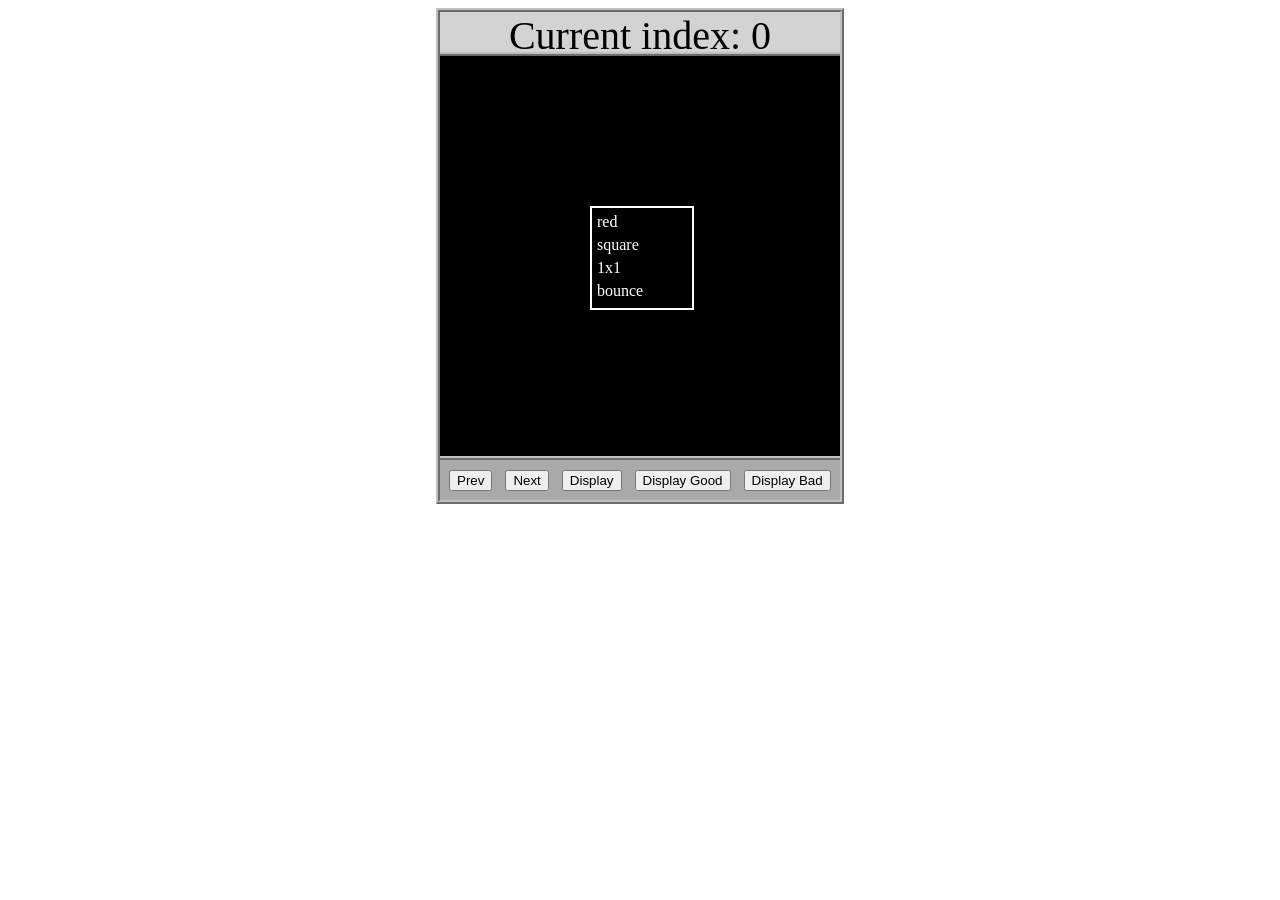
<file: asd-projects/data-shapes/index.html>
<!DOCTYPE html>
<html>
  <head>
    <meta charset="utf-8" />
    <meta name="viewport" content="width=device-width" />
    <title>Data Shapes</title>
    <link rel="stylesheet" href="index.css" />
    <script src="https://code.jquery.com/jquery-3.1.0.js"></script>
    <script src="index.js"></script>
  </head>
  <body>
    <div id="board">
      <div id="info-bar">Current index: 0</div>
      <div id="shape-container">
        <div id="shape"></div>
      </div>
      <div id="button-box">
        <button id="cycle-left">Prev</button>
        <button id="cycle-right">Next</button>
        <button id="execute1">Display</button>
        <button id="execute2">Display Good</button>
        <button id="execute3">Display Bad</button>
      </div>
    </div>
  </body>
</html>
</file>
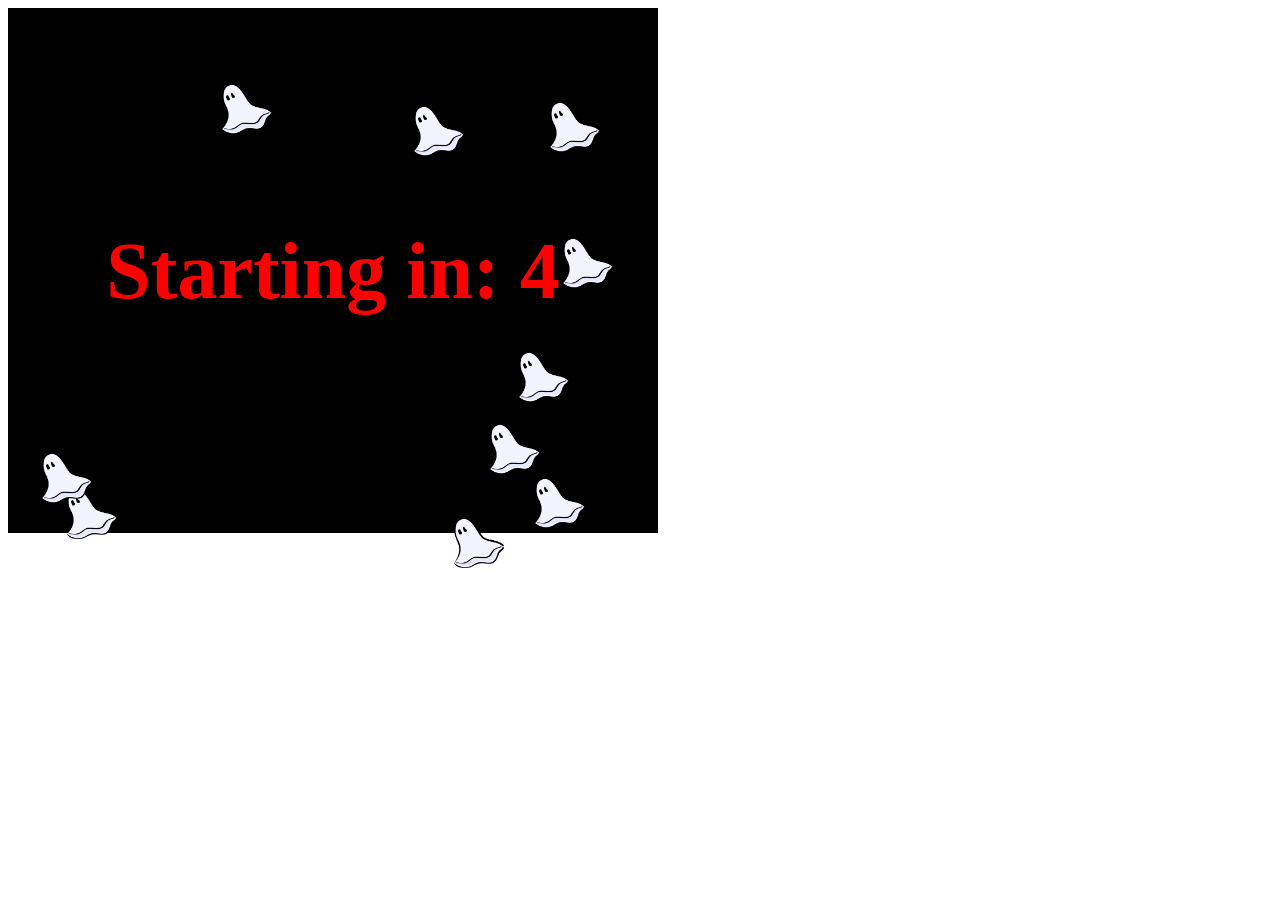
<file: asd-projects/debugging-exercise/index.html>
<!DOCTYPE html>
<html>
<head>
    <meta charset="utf-8">
    <meta name="viewport" content="width=device-width">
    <title>Debugger Exercise</title>
    <link rel="stylesheet" href="index.css">
    <script src="https://code.jquery.com/jquery-3.1.0.js"></script>
    <script src="index.js"></script>
</head>
<body>
    <div id="board">

    </div>
</body>
</html>
</file>
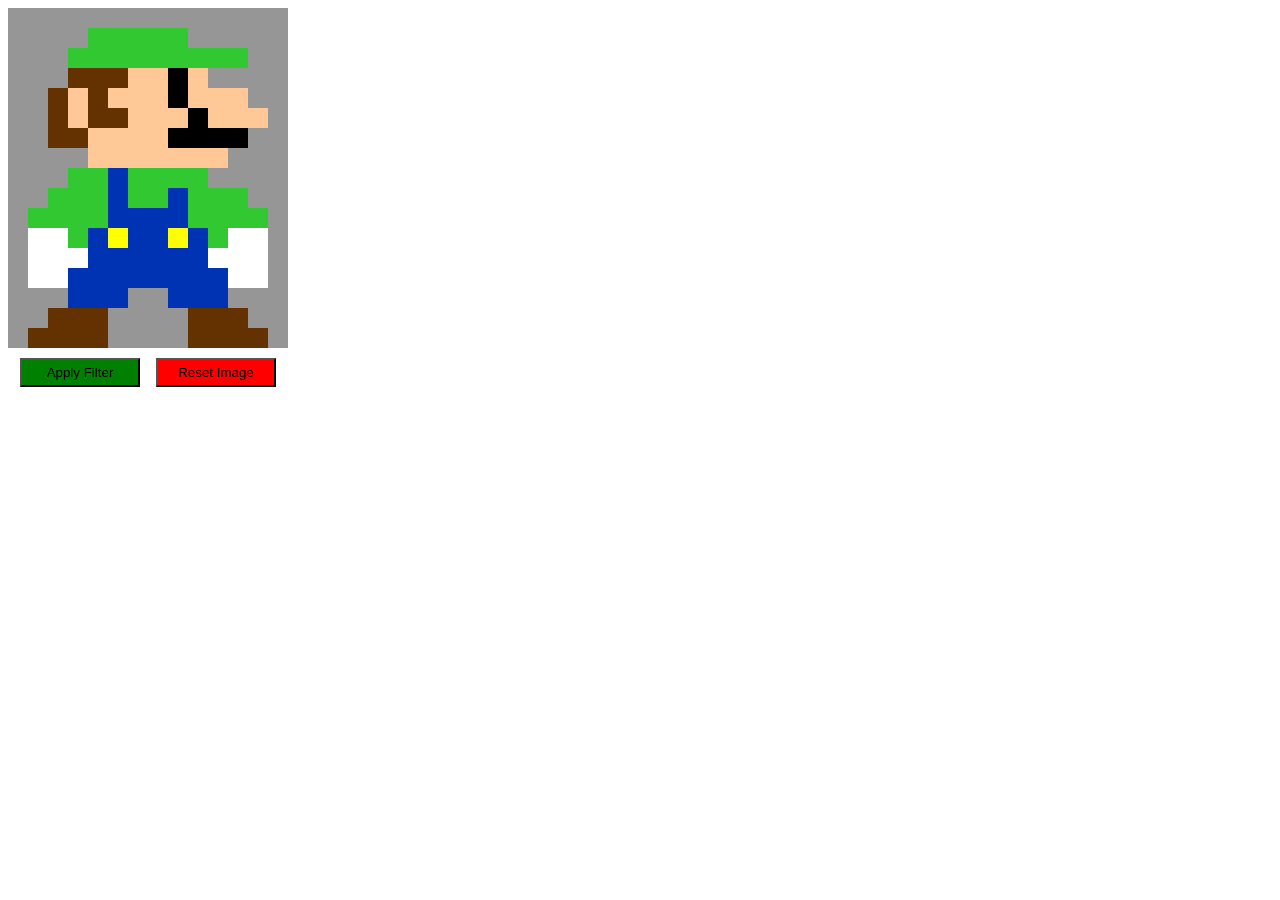
<file: asd-projects/image-filtering/index.html>
<!DOCTYPE html>
<html>
  <head>
    <script src="https://code.jquery.com/jquery-3.1.0.js"></script>
    <meta charset="utf-8" />
    <meta name="viewport" content="width=device-width" />
    <link rel="stylesheet" href="index.css" />
    <script src="image.js"></script>
    <script src="index.js"></script>
    <title>Image Filtering</title>
  </head>
  <body>
    <div id="display"></div>
    <div id="button-box">
      <button id="apply">Apply Filter</button>
      <button id="reset">Reset Image</button>
    </div>
  </body>
</html>
</file>
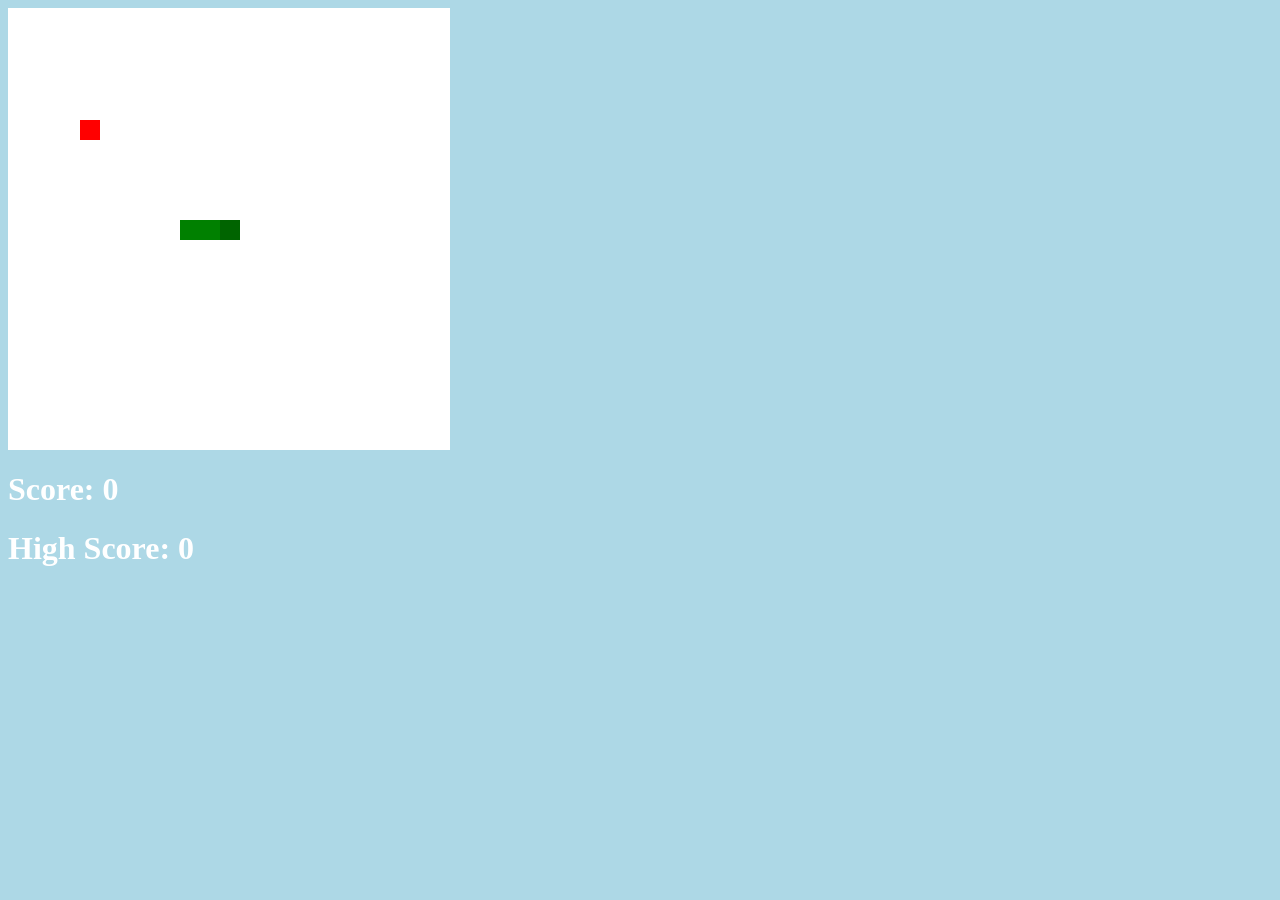
<file: asd-projects/snake/index.html>
<!DOCTYPE html>
<html>

  <head>
    <title>Snake</title>
    <!--Link jQuery and CSS here-->
     <link rel="stylesheet" type="text/css" " href="index.css" />
     <script src="jquery.min.js"></script>
  </head>
  <body>
    <div id="board"></div>
<h1 id="score">Score: 0</h1>
<h1 id="highScore">High Score: 0</h1>

  </body>
  
  <!-- Link index.js here -->
  
  <script src="index.js"></script>
  


</html>
</file>
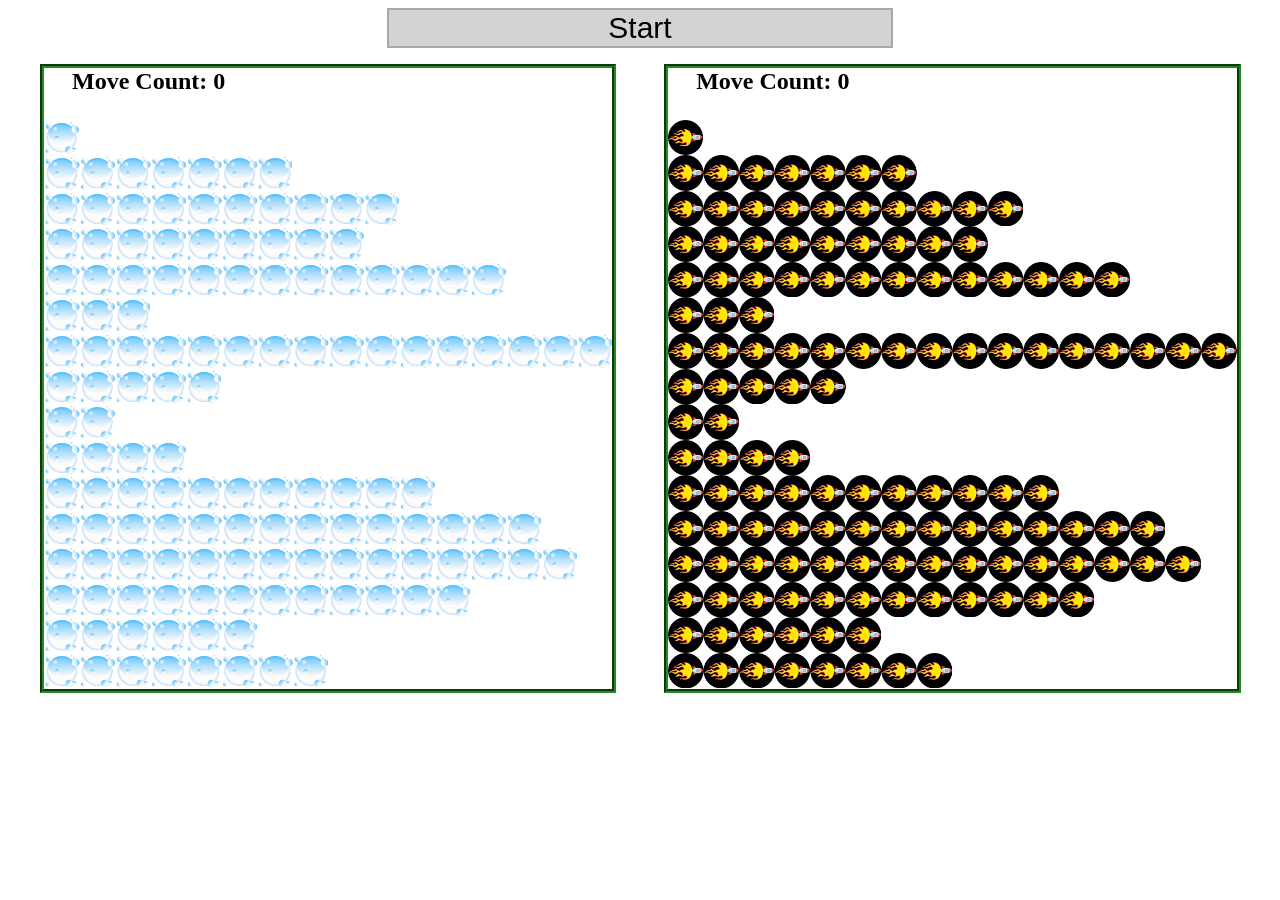
<file: asd-projects/sorting/index.html>
<!DOCTYPE html>
<html>
<head>
    <script src="https://code.jquery.com/jquery-3.1.0.js"></script>    
    <meta charset="utf-8">
    <meta name="viewport" content="width=device-width">
    <link rel="stylesheet" href="index.css">
    <script src="setup.js"></script>
    <script src="index.js"></script>
    <script src="run.js"></script>
    <title>Sorting</title>
</head>
<body>
    <div id="fullContainer">
        <div id="buttonContainer">
          <button id="goButton">Start</button>
        </div>
        <div id="sortContainer">
            <div class="subContainer" id="bubbleArea">
                <h2 id="bubbleCounter">Move Count: 0</h2>
                <div id="displayBubble">

                </div>
            </div>

            <div class="subContainer" id="quickArea">
                <h2 id="quickCounter">Move Count: 0</h2>
                <div id="displayQuick">

                </div>
            </div>
        </div>
    </div>
</body>
</html>
</file>
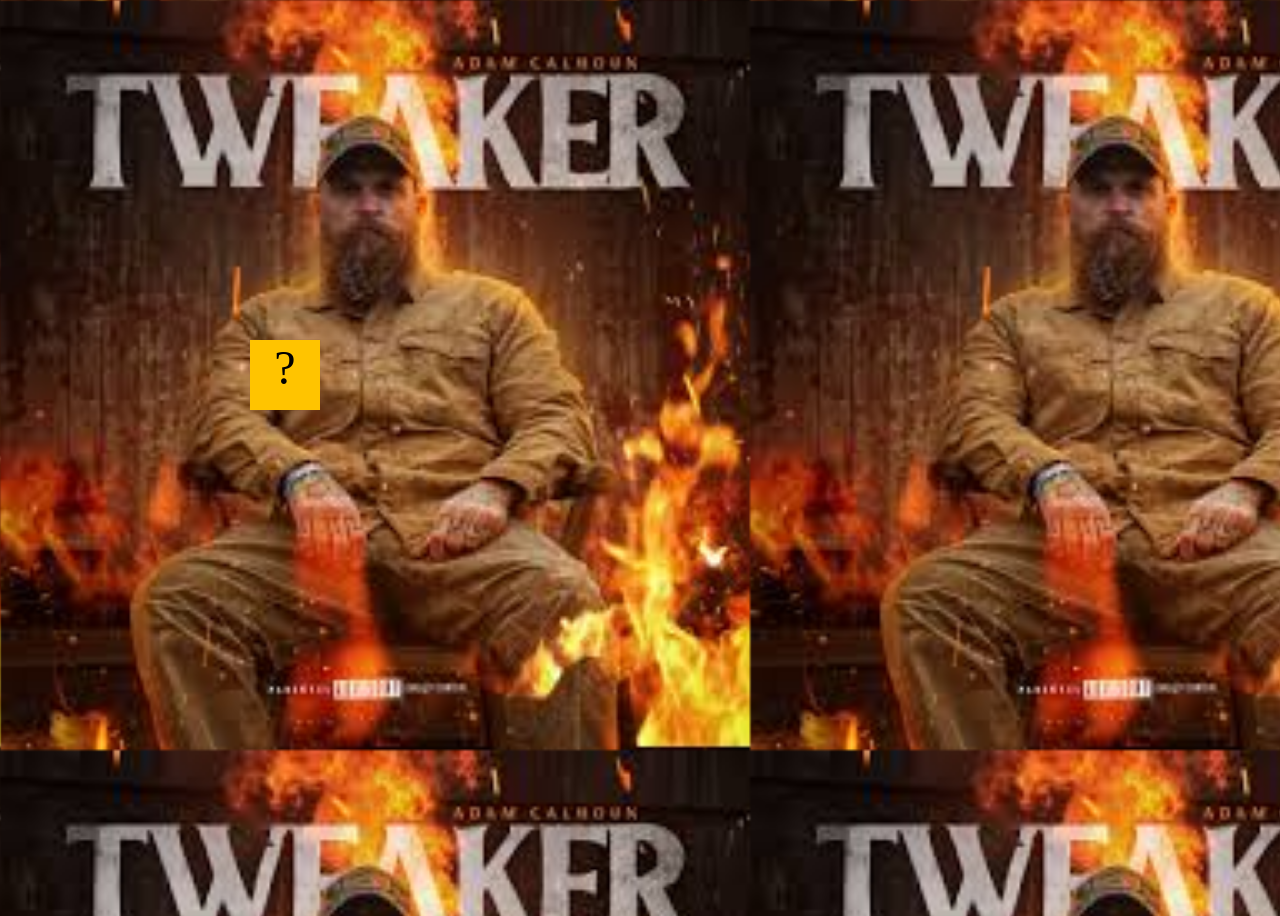
<file: fsd-projects/bouncing-box/index.html>
<!DOCTYPE html>
<html>
  <head>
    <meta charset="utf-8" />
    <title>Bouncing Box</title>
    <script src="jquery.min.js"></script>
    <style>
      .box {
        width: 70px;
        height: 70px;
        background-color: rgb(255, 196, 0);
        font-size: 300%;
        text-align: center;
        user-select: none;
        display: block;
        position: absolute;
        top: 100px;
        /* Change me! */
        left: 0px;
      }

      .board {
        height: 100vh;
        background-image: url("[data-uri]");
        background-size: 750px;
      }
    </style>
    <!--  <script src="//cdnjs.cloudflare.com/ajax/libs/jquery/2.1.1/jquery.min.js"></script> -->
  </head>

  <body class="board">
    <!-- HTML for the box -->
    <div class="box">?</div>

    <script>
      (function () {
        "use strict";
        /* global jQuery */

        //////////////////////////////////////////////////////////////////
        /////////////////// SETUP DO NOT DELETE //////////////////////////
        //////////////////////////////////////////////////////////////////

        var box = jQuery(".box"); // reference to the HTML .box element
        var board = jQuery(".board"); // reference to the HTML .board element
        var boardWidth = board.width(); // the maximum X-Coordinate of the screen
        
        var boardHeight = jQuery(window).height();

        // update the boardWidth variable when the window is resized
        jQuery(window).on("resize", function () {
          boardWidth = board.width();
          
        });

        // Every 50 milliseconds, call the update Function (see below)
        setInterval(update, 50);

        // Every time the box is clicked, call the handleBoxClick Function (see below)
        box.on("click", handleBoxClick);

        // moves the Box to a new position on the screen along the X-Axis
        function moveBoxTo(newPositionX, newPositionY) {
          box.css("left", newPositionX);
          box.css("top", newPositionY)
        }

        // changes the text displayed on the Box
        function changeBoxText(newText) {
          box.text(newText);
        }

        //////////////////////////////////////////////////////////////////
        /////////////////// YOUR CODE BELOW HERE /////////////////////////
        //////////////////////////////////////////////////////////////////

        // TODO 2 - Variable declarations
        var positionX = 0;
        var points = 0;
        var speed = 10;
        var positionY = 100;
        var speedY = 10;
        /**
         * This Function will be called 20 times/second.
         * Each time it is called, it should move the Box to a new location.
         * If the box drifts off the screen, turn it around!
         */
        function update() {
          positionX = positionX + speed;
          moveBoxTo(positionX, positionY);
          if (positionX > boardWidth -70) {
                speed *= -1
          }if (positionX < 0){
            speed *= -1
          }
          positionY = positionY + speedY;
          if (positionY > boardHeight- 70) {
                speedY *= -1
          }if (positionY < 0){
            speedY *= -1
          }
        }

        /**
         * This Function will be called each time the box is clicked.
         * Each time it is called, it should perform each of the following actions:
         * - increase the points total
         * - increase the speed
         * - move the box to the left side of the screen.
         */
        function handleBoxClick() {
          changeBoxText(points)
          positionX = 0;
          points += 1;
          speed += 3
          speed = 3 * points + 10;
          var randX = Math.random() * (boardWidth - 150);
          var randY = Math.random() * (boardHeight - 150);
          positionX = randX;
          positionY = randY;
        }


        
      })();
    </script>
  </body>
</html>
</file>
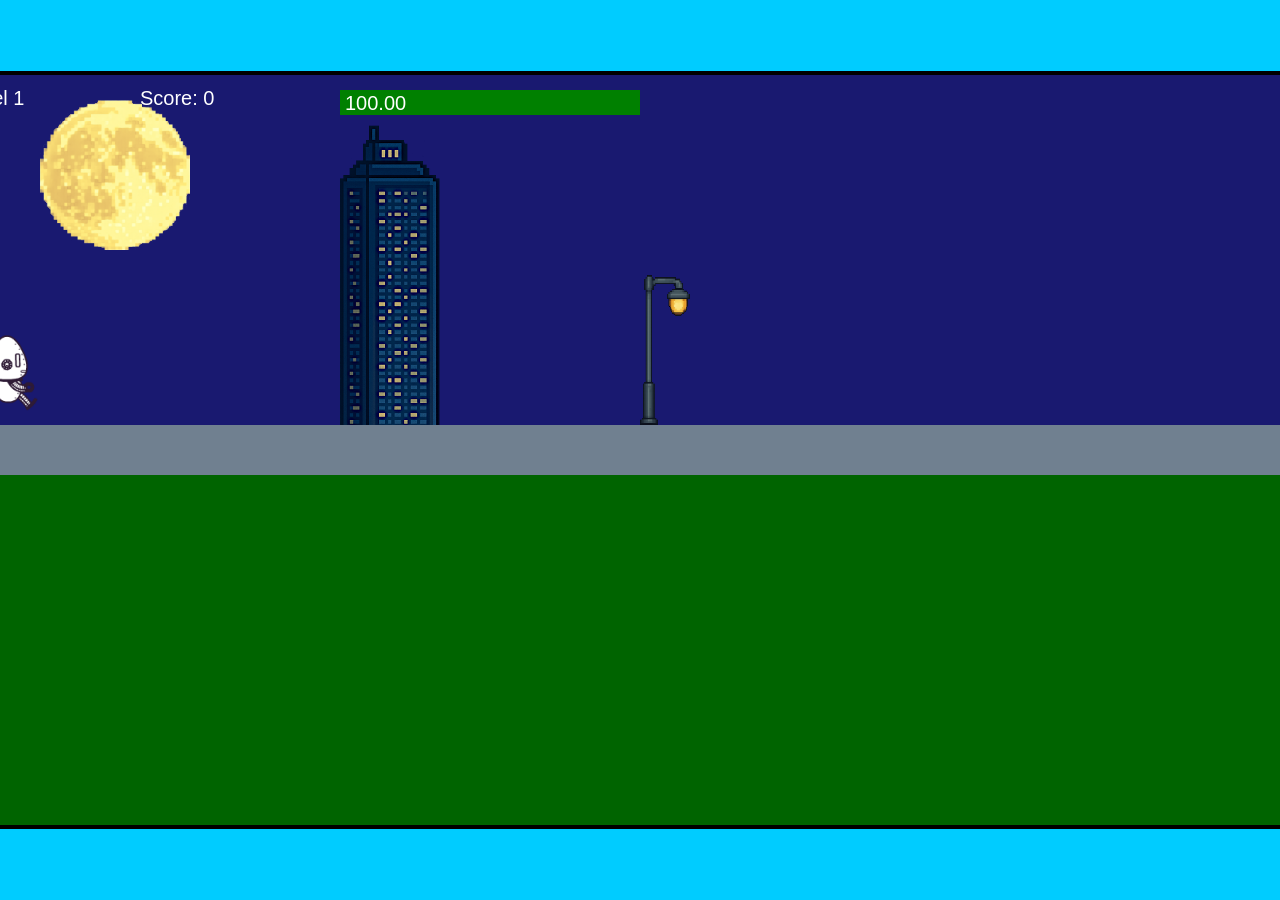
<file: fsd-projects/runtime/index.html>
<!DOCTYPE html>
<html lang="en">
  <head>
    <meta charset="UTF-8" />
    <meta name="viewport" content="width=device-width, initial-scale=1.0" />
    <title>Runtime Neo</title>
    <link rel="stylesheet" href="runtime.css" />
    <script src="https://code.jquery.com/jquery-3.1.0.js"></script>
    <script src="setup.js"></script>
    <script src="levels.js"></script>
    <script src="scenery.js"></script>
    <script src="student.js"></script>
    <script src="main.js"></script>
  </head>
  <body id="body">
    <canvas id="gameCanvas" width="1400" height="750"></canvas>
    <img id="player" src="images/halle.png" />
    <img id="projectile" src="images/projectile.png" />
    <img id="basicPlatform" src="images/interactable/basicPlatform.png" />
    <img id="spikes" src="images/interactable/spikes.png" />
    <img id="bug" src="images/interactable/bug.png" />
    <img id="healthUp" src="images/interactable/healthUp.png" />
    <img id="flag" src="images/interactable/flag.png" />
    <img id="moon" src="images/backgrounds/moon.png" />
    <img id="building" src="images/backgrounds/building.png" />
    <img id="lamp" src="images/backgrounds/lamp.png" />
  </body>
</html>
</file>
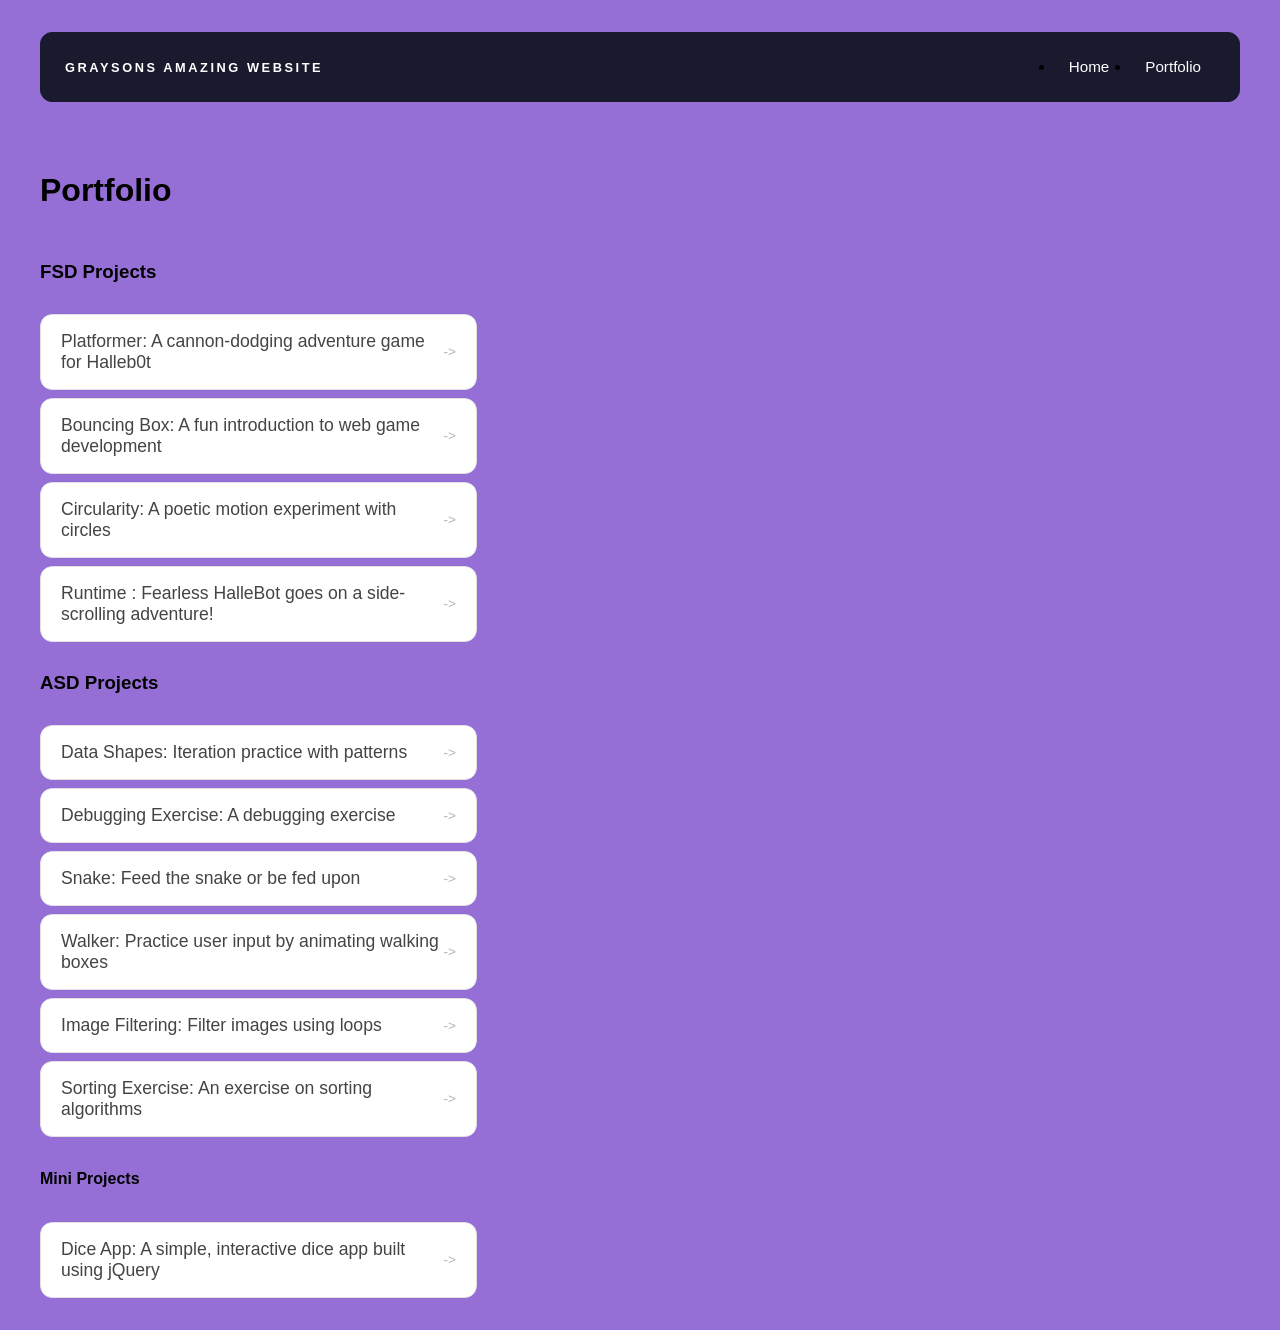
<file: portfolio.html>
<!DOCTYPE html>
<html>

<head>
  <title>my portfolio</title>
   <link rel="stylesheet" href="style.css" />
  
</head>

<body>
  <!-- All content goes here -->
  <div id="all-contents">
    <nav>
      <h1>graysons amazing website</h1>
      <ul id="nav-ul">
        <li class="nav-li">
          <a href="index.html">Home</a>
        </li>
        <li class="nav-li">
          <a href="portfolio.html">Portfolio</a>
        </li>

      </ul>

    </nav>
    <main>
      <div class="content">
        <h1>Portfolio</h1>
        <h3>FSD Projects</h3>
        <ul id="portfolio">
        <li>
  <a href="fsd-projects/platformer/">Platformer: A cannon-dodging adventure game for Halleb0t</a>
</li>
<li>
  <a href="fsd-projects/bouncing-box/">Bouncing Box: A fun introduction to web game development</a>
</li>
<li>
  <a href="fsd-projects/circularity/">Circularity: A poetic motion experiment with circles</a>
</li>
<li>
 <a href="fsd-projects/runtime/">Runtime : Fearless HalleBot goes on a side-scrolling adventure!</a>
</li>
</ul>
<h3>ASD Projects </h3>
<ul id="portfolio">
  <li><a href="asd-projects/data-shapes"> Data Shapes: Iteration practice with patterns</a></li>
<li><a href="asd-projects/debugging-exercise"> Debugging Exercise: A debugging exercise</a></li>
<li><a href="asd-projects/snake">Snake: Feed the snake or be fed upon</a></li>
<li><a href="asd-projects/walker">Walker: Practice user input by animating walking boxes</a></li>
<li><a href="asd-projects/image-filtering">Image Filtering: Filter images using loops</a></li>
<li><a href="asd-projects/sorting">Sorting Exercise: An exercise on sorting algorithms</a></li>
</ul>

<h4>Mini Projects</h4>
<ul id ="portfolio">
    <li><a href="asd-projects/dice-app"> Dice App: A simple, interactive dice app built using jQuery</a></li>
</ul>

      </div>
    </main>
  </div>
</body>

</html>
</file>
<file: asd-projects/data-shapes/index.css>
#board {
  width: 400px;
  margin: auto;
  border: silver ridge 4px;
}

#info-bar {
  width: 400px;
  height: 40px;
  background: lightgray;
  font-size: 40px;
  text-align: center;
}

#shape-container {
  width: 400px;
  height: 400px;
  background: black;
  border-top: silver ridge 4px;
  border-bottom: silver ridge 4px;
}

#button-box {
  width: 400px;
  height: 40px;
  background: darkgray;
}

#shape {
  color: white;
  width: 100px;
  height: 100px;
  position: relative;
  top: 150px;
  left: 150px;
  border: white solid 2px;
  display: block;
}

button {
  width: auto;
  height: auto;
  margin: auto;
  margin-top: 10px;
  margin-left: 9px;
}

p {
  margin: 5px;
}
</file>
<file: asd-projects/debugging-exercise/index.css>
#board {
  background: black;
  width: 650px;
  height: 525px;
  left: 0px;
  top: 0px;
}

.ghost {
  width: 50px;
  height: 50px;
  z-index: 100;
  position: absolute;
}
</file>
<file: asd-projects/image-filtering/index.css>
.square {
  width: 20px;
  height: 20px;
  position: absolute;
}

body > div {
  position: relative;
}

#button-box {
  position: relative;
  top: 350px;
}

button {
  width: 120px;
  padding: 5px;
  margin-left: 12px;
}

#apply {
  background: green;
}

#reset {
  background: red;
}
</file>
<file: asd-projects/snake/index.css>
body {
  background-color: lightblue;
}

#board {
  width: 440px;
  height: 440px;
  border: 1px solid white;
  background-color: white;
}

#score, #highScore {
  color: white;
}

.snake, .apple {
  display: block;
  width: 20px;
  height: 20px;
  position: absolute;
  user-select: none;
}

.snake {
  background-color: green;
  z-index: 2;
}

#snake-head {
  background-color: darkgreen;
}

.apple {
  background-color: red;
  z-index: 1;
}
</file>
<file: asd-projects/sorting/index.css>
#fullContainer {
    width:100%;
}
#buttonContainer {
    margin:auto;
    width: 40%;
}
#goButton {
    margin: auto;
    width: 100%;
    border: 2px darkgray double;
    background: lightgray;
    font-size: 30px;
}
#sortContainer {
    display: table;
    margin: 0 auto;
    width: 100%;
}
.subContainer {
    display: inline-block;
    width:45%;
    border: 4px forestgreen groove;
    margin-top: 1.25%;
}
#bubbleArea {
    margin-left: 2.5%;
}
#quickArea {
    margin-left: 3.75%;
}
.subContainer > h2 {
    margin-left: 5%;
    height: 32px;
    margin-top: 0;
}
.sortElement {
    background-position: center;
    background-repeat: repeat-x;
    position: absolute;
    left: 0px;
    margin: 0;
    padding: 0;
}
.subContainer > div {
    position: relative;
}
.bubbleElement {
    background: url('img/bubble.png');
    /*border: 2px aqua ridge;*/
}
.quickElement {
    background: url('img/quick.png');
    /*border: 2px firebrick ridge;*/
}
</file>
<file: fsd-projects/runtime/runtime.css>
/* runtime.css */
/* Styles for Runtime Neo auto-runner game */

img {
  display: none;
}

#gameCanvas {
  position: absolute;
  border: 4px solid #000;
  top: 50%;
  left: 50%;
  transform: translate(-50%, -50%);
}

body {
  margin: 0;
  background-color: #00ccff;
  font-family: Arial, sans-serif;
  text-align: center;
  overflow: hidden;
}
</file>
<file: style.css>
* {
  box-sizing: border-box;
}

body {
  margin: 0;
  background: #966FD6;
  color: #black;
  font-family: "Helvetica Neue", Arial, sans-serif;
}

#all-contents {
  max-width: 1500px;
  min-height: 100vh;
  margin: 0 auto;
  padding: 32px 40px;
}
main {
     display: grid;
     grid-template-columns: minmax(220px, 1fr) minmax(420px, 1.6fr);
     align-items: center;
     min-height: calc(100vh - 160px);
     gap: clamp(32px, 5vw, 80px);
   }

   .sidebar {
     width: 85%;
     height: 85%;
   }

   .content {
     display: flex;
     flex-direction: column;
     align-items: flex-start;
     gap: 12px;
   }

h2 {
  margin: 0;
  font-size: clamp(2rem, 5vw, 3.5rem);
  line-height: 0.9;
  font-weight: 900;
  letter-spacing: -0.04em;
  text-transform: uppercase;
  color: #000;
}

.content > p {
  margin: 0;
  color: #000000;
  font-size: 0.9rem;
  text-transform: uppercase;
  letter-spacing: 0.15em;
  line-height: 1.4;
}
#interests {
  margin-top: 32px;
  width: 100%;
}

#interests h3 {
  margin: 0 0 12px;
  font-size: 0.75rem;
  font-weight: 700;
  text-transform: uppercase;
  letter-spacing: 0.2em;
  color: #ffffff;
}

#interests ul {
  list-style: none;
  margin: 0;
  padding: 0;
  display: flex;
  flex-wrap: wrap;
  gap: 8px;
}

#interests li {
  color: #fff;
  font-size: 1rem;
  font-weight: 600;
  padding: 10px 20px;
  background: #1a1a2e;
  border: 1px solid #ddd;
  border-radius: 100px;
  transition:
    background 0.25s ease,
    color 0.25s ease,
    transform 0.25s ease;
  cursor: default;
}

#interests li:hover {
  background: #9d7cff;
  color: #fff;
  border-color: #000000;
  transform: translateY(-2px);
}
.sidebar-img { 
width: 130%;
  max-height: 400px;
  max-width: 850px;
  aspect-ratio: 3 / 4;
  object-fit: cover;
  display: block;
  border-radius: 24px;
  filter: grayscale(100%);`
  box-shadow: 0 8px 30px rgba(0, 0, 0, 0.12);
  transition:
    filter 0.4s ease,
    transform 0.4s ease,
    box-shadow 0.4s ease;
}

.sidebar-img:hover {
  filter: grayscale(0%);
  transform: translateY(-4px);
  box-shadow: 0 16px 40px rgba(0, 0, 0, 0.18);
}
nav {
  display: flex;
  justify-content: space-between;
  align-items: center;
  margin-bottom: 48px;
  padding: 16px 24px;
  background: #1a1a2e;
  border: 1px solid #1a1a2e;
  border-radius: 12px;
}

nav h1 {
  text-align:
  margin: 0;
  font-size: 0.8rem;
  font-weight: 700;
  text-transform: uppercase;
  letter-spacing: 0.2em;
  color: #ffffff;
}

#nav-ul {
  text-align:
 list-style: none;
  display: flex;
  gap: 8px;
  margin: 0;
  padding:0;
}

.nav-li a {

  color: #fff;
  text-decoration: none;
  font-size: 0.95rem;
  font-weight: 500;
  padding: 6px 14px;
  border-radius: 8px;
  transition:
    background 0.25s ease,
    color 0.25s ease;
}

.nav-li a:hover {
  background:#000000;
  color: #fff;
}
/* Portfolio styles */
.content h1 {
  color: black;
}

#portfolio {
  list-style: none;
  margin: 0;
  padding: 0;
  width: 100%;
  display: flex;
  flex-direction: column;
  gap: 8px;
}

#portfolio li {
  border-radius: 12px;
  overflow: hidden;
}

#portfolio a {
  display: flex;
  justify-content: space-between;
  align-items: center;
  text-decoration: none;
  color: #444;
  padding: 16px 20px;
  font-size: 1.1rem;
  font-weight: 500;
  background: #fff;
  border: 1px solid #e0e0e0;
  border-radius: 12px;
  transition: background 0.25s ease, color 0.25s ease, transform 0.25s ease;
}

#portfolio a:hover {
  background: #000;
  color: #fff;
  transform: translateX(4px);
}

#portfolio a::after {
  content: "->";
  font-size: 0.85rem;
  opacity: 0.4;
  transition: opacity 0.25s ease;
  white-space: nowrap;
}

#portfolio a:hover::after {
  opacity: 1;
}
</file>
